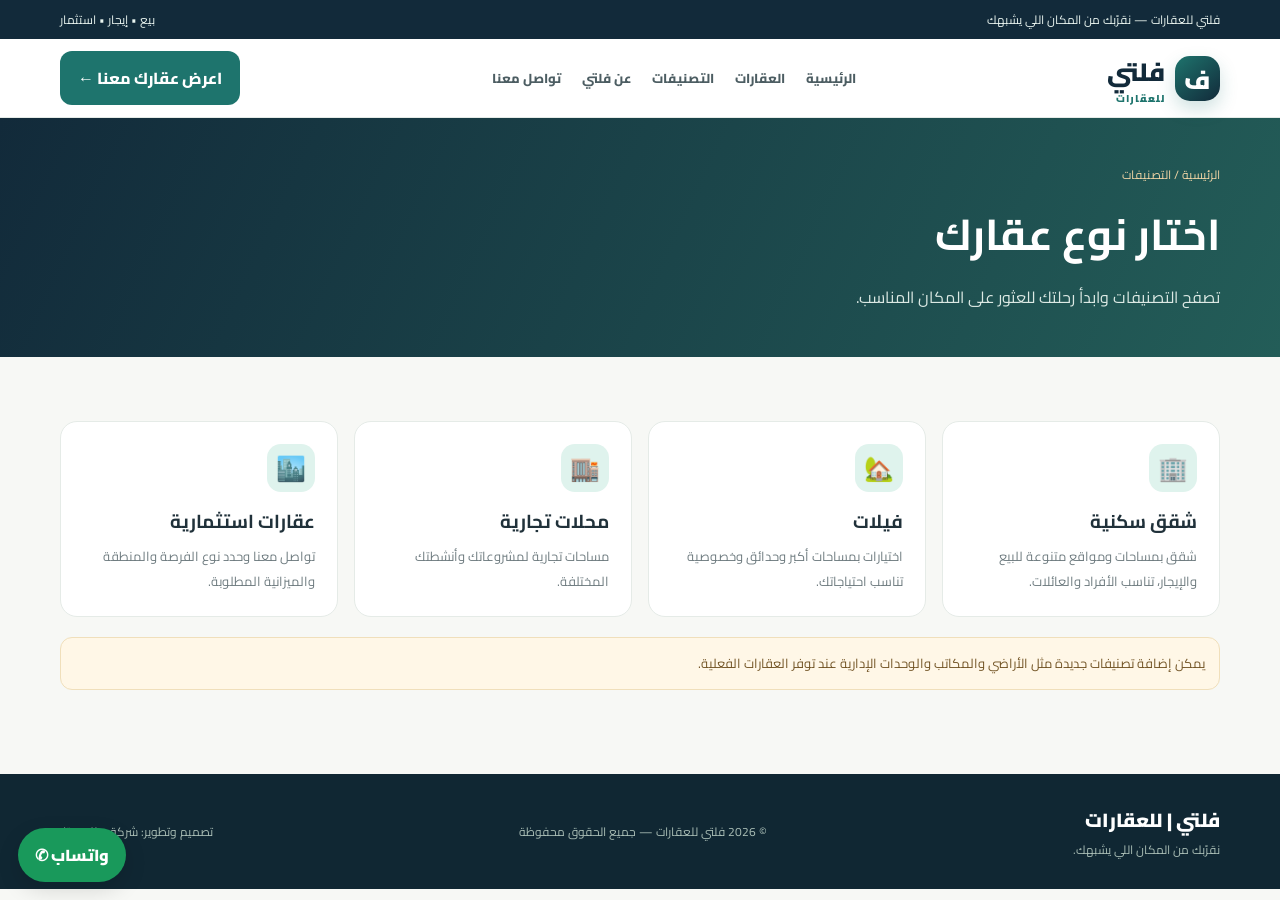
<file: categories.html>
<!DOCTYPE html><html lang="ar" dir="rtl"><head><meta charset="UTF-8"><meta name="viewport" content="width=device-width,initial-scale=1"><meta name="theme-color" content="#122a3a"><title>التصنيفات | فلتي للعقارات</title><link rel="stylesheet" href="style.css"></head><body>
<div class="topbar"><div class="wrap topinner"><span>فلتي للعقارات — نقرّبك من المكان اللي يشبهك</span><span>بيع • إيجار • استثمار</span></div></div>
<header class="header"><div class="wrap nav"><a class="brand" href="index.html"><span class="logo">ف</span><span>فلتي<small>للعقارات</small></span></a><nav class="links" id="links"><a href="index.html">الرئيسية</a><a href="properties.html">العقارات</a><a href="categories.html">التصنيفات</a><a href="about.html">عن فلتي</a><a href="contact.html">تواصل معنا</a></nav><a class="cta" href="contact.html">اعرض عقارك معنا ←</a><button class="menu" onclick="document.getElementById('links').classList.toggle('open')" aria-label="القائمة">☰</button></div></header>
<main><section class="pagehero"><div class="wrap"><div class="crumb">الرئيسية / التصنيفات</div><h1>اختار نوع عقارك</h1><p>تصفح التصنيفات وابدأ رحلتك للعثور على المكان المناسب.</p></div></section><section class="section"><div class="wrap"><div class="categories"><a class="category" href="properties.html?type=شقة"><div class="caticon">🏢</div><h3>شقق سكنية</h3><p>شقق بمساحات ومواقع متنوعة للبيع والإيجار، تناسب الأفراد والعائلات.</p></a><a class="category" href="properties.html?type=فيلا"><div class="caticon">🏡</div><h3>فيلات</h3><p>اختيارات بمساحات أكبر وحدائق وخصوصية تناسب احتياجاتك.</p></a><a class="category" href="properties.html?type=محل"><div class="caticon">🏬</div><h3>محلات تجارية</h3><p>مساحات تجارية لمشروعاتك وأنشطتك المختلفة.</p></a><a class="category" href="contact.html"><div class="caticon">🏙️</div><h3>عقارات استثمارية</h3><p>تواصل معنا وحدد نوع الفرصة والمنطقة والميزانية المطلوبة.</p></a></div><div class="notice">يمكن إضافة تصنيفات جديدة مثل الأراضي والمكاتب والوحدات الإدارية عند توفر العقارات الفعلية.</div></div></section></main><footer><div class="wrap footerinner"><div><div class="footerbrand">فلتي | للعقارات</div><div class="footnote">نقرّبك من المكان اللي يشبهك.</div></div><div class="footnote">© <span id="year"></span> فلتي للعقارات — جميع الحقوق محفوظة</div><div class="footnote">تصميم وتطوير: شركة ديلك ستار</div></div></footer><a class="wa" href="contact.html">واتساب ✆</a><script src="script.js"></script></body></html>
</file>
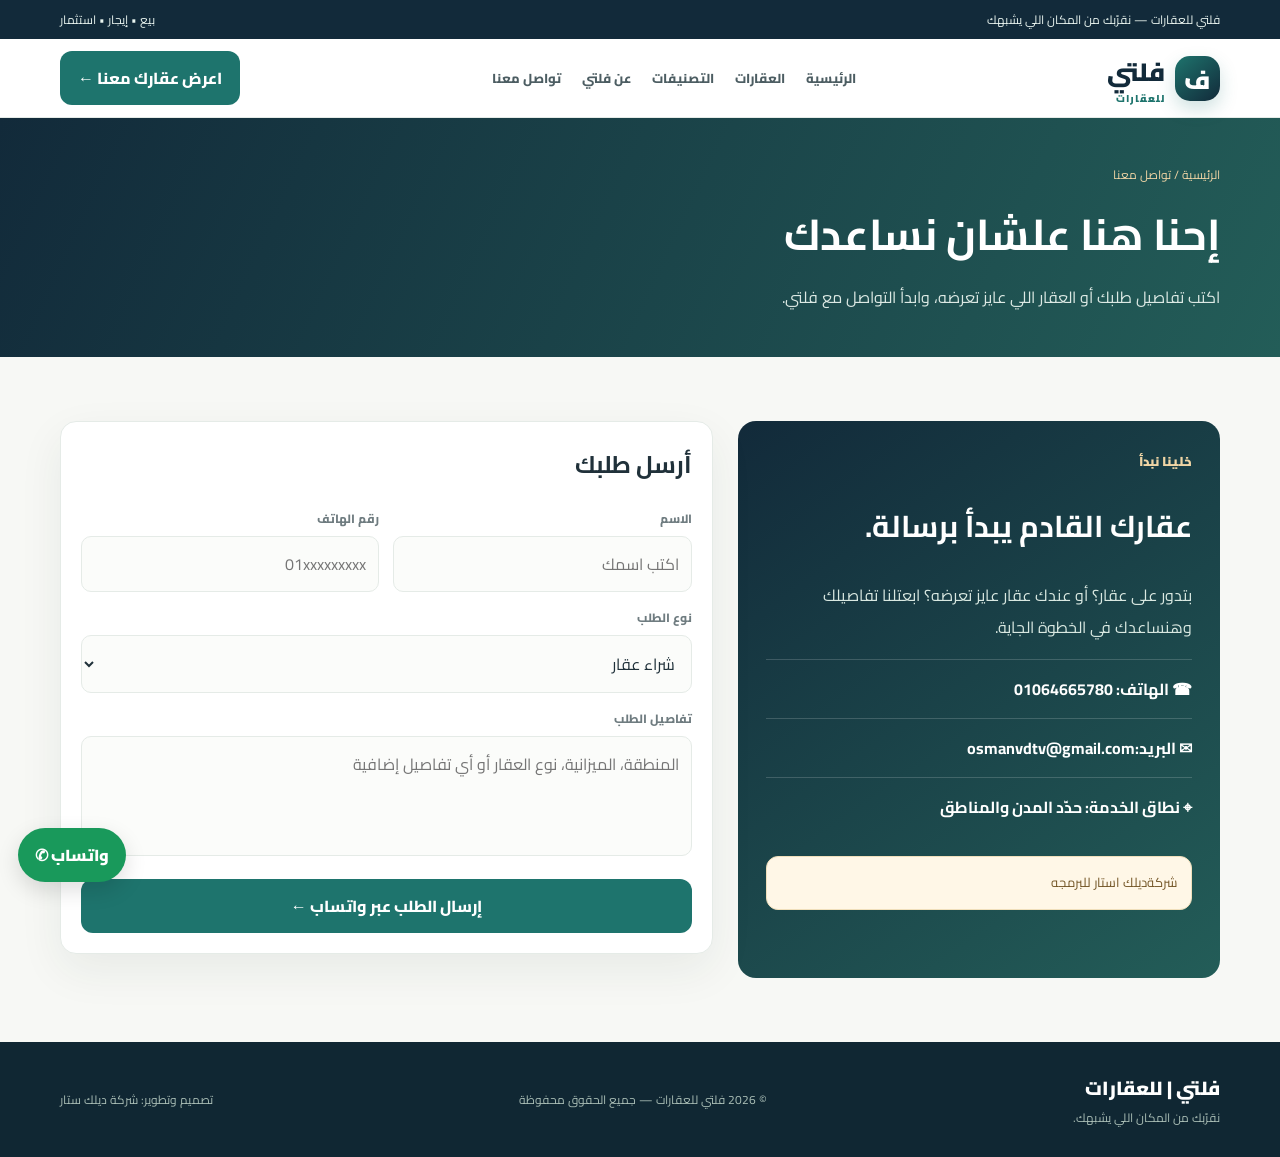
<file: contact.html>
<!DOCTYPE html><html lang="ar" dir="rtl"><head><meta charset="UTF-8"><meta name="viewport" content="width=device-width,initial-scale=1"><meta name="theme-color" content="#122a3a"><title>تواصل معنا | فلتي للعقارات</title><link rel="stylesheet" href="style.css"></head><body>
<div class="topbar"><div class="wrap topinner"><span>فلتي للعقارات — نقرّبك من المكان اللي يشبهك</span><span>بيع • إيجار • استثمار</span></div></div>
<header class="header"><div class="wrap nav"><a class="brand" href="index.html"><span class="logo">ف</span><span>فلتي<small>للعقارات</small></span></a><nav class="links" id="links"><a href="index.html">الرئيسية</a><a href="properties.html">العقارات</a><a href="categories.html">التصنيفات</a><a href="about.html">عن فلتي</a><a href="contact.html">تواصل معنا</a></nav><a class="cta" href="contact.html">اعرض عقارك معنا ←</a><button class="menu" onclick="document.getElementById('links').classList.toggle('open')" aria-label="القائمة">☰</button></div></header>
<main><section class="pagehero"><div class="wrap"><div class="crumb">الرئيسية / تواصل معنا</div><h1>إحنا هنا علشان نساعدك</h1><p>اكتب تفاصيل طلبك أو العقار اللي عايز تعرضه، وابدأ التواصل مع فلتي.</p></div></section><section class="section"><div class="wrap contactgrid"><aside class="contactbox"><div class="eyebrow">خلينا نبدأ</div><h2 style="font-size:30px">عقارك القادم يبدأ برسالة.</h2><p>بتدور على عقار؟ أو عندك عقار عايز تعرضه؟ ابعتلنا تفاصيلك وهنساعدك في الخطوة الجاية.</p><div class="contactline">☎ الهاتف: 01064665780</div><div class="contactline">✉ البريد:osmanvdtv@gmail.com</div><div class="contactline">⌖ نطاق الخدمة: حدّد المدن والمناطق</div><div class="notice">شركةديلك استار للبرمجه</div></aside><form class="panel" id="contactForm"><h2>أرسل طلبك</h2><div class="formgrid"><div class="field"><label for="name">الاسم</label><input id="name" required placeholder="اكتب اسمك"></div><div class="field"><label for="phone">رقم الهاتف</label><input id="phone" required inputmode="tel" placeholder="01xxxxxxxxx"></div><div class="field full"><label for="interest">نوع الطلب</label><select id="interest"><option>شراء عقار</option><option>إيجار عقار</option><option>عرض عقار للبيع</option><option>عرض عقار للإيجار</option><option>استفسار عام</option></select></div><div class="field full"><label for="message">تفاصيل الطلب</label><textarea id="message" placeholder="المنطقة، الميزانية، نوع العقار أو أي تفاصيل إضافية"></textarea></div></div><button class="btn" type="submit">إرسال الطلب عبر واتساب ←</button></form></div></section></main><footer><div class="wrap footerinner"><div><div class="footerbrand">فلتي | للعقارات</div><div class="footnote">نقرّبك من المكان اللي يشبهك.</div></div><div class="footnote">© <span id="year"></span> فلتي للعقارات — جميع الحقوق محفوظة</div><div class="footnote">تصميم وتطوير: شركة ديلك ستار</div></div></footer><a class="wa" href="contact.html">واتساب ✆</a><script src="script.js"></script></body></html>
</file>
<file: style.css>
@import url('https://fonts.googleapis.com/css2?family=Cairo:wght@400;500;600;700;800;900&display=swap');
:root{--navy:#122a3a;--teal:#1e746d;--mint:#dff3ed;--gold:#d9ad62;--cream:#f7f8f5;--ink:#20313a;--muted:#6f7c80;--white:#fff;--line:#e5ebe7;--shadow:0 16px 45px #18392b12}
*{box-sizing:border-box}html{scroll-behavior:smooth}body{margin:0;background:var(--cream);color:var(--ink);font-family:'Cairo',sans-serif}a{text-decoration:none;color:inherit}button,input,select,textarea{font:inherit}.wrap{width:min(1160px,92%);margin:auto}.topbar{background:var(--navy);color:#eaf5f0;font-size:12px;padding:8px 0}.topinner{display:flex;justify-content:space-between;gap:12px;flex-wrap:wrap}.header{background:#fff;position:sticky;top:0;z-index:10;border-bottom:1px solid var(--line)}.nav{height:78px;display:flex;align-items:center;justify-content:space-between;gap:20px}.brand{display:flex;align-items:center;gap:10px;font-weight:900;font-size:25px;color:var(--navy)}.logo{width:45px;height:45px;display:grid;place-items:center;border-radius:15px;background:linear-gradient(140deg,var(--teal),var(--navy));color:#fff;font-size:25px;box-shadow:0 8px 18px #1e746d35}.brand small{display:block;font-size:10px;color:var(--teal);letter-spacing:1px;margin-top:-6px}.links{display:flex;gap:21px;align-items:center;font-size:13px;font-weight:800;color:#4c5d62}.links a:hover,.links a.active{color:var(--teal)}.cta,.btn{display:inline-flex;align-items:center;justify-content:center;gap:8px;padding:12px 18px;border:0;border-radius:12px;background:var(--teal);color:white;font-weight:800;cursor:pointer;transition:.2s}.cta:hover,.btn:hover{background:var(--navy);transform:translateY(-1px)}.menu{display:none;border:0;background:none;color:var(--navy);font-size:27px}.hero{background:linear-gradient(90deg,#102b3beF,#173f42a8),url('https://images.unsplash.com/photo-1600607687939-ce8a6c25118c?auto=format&fit=crop&w=1800&q=85') center/cover;color:white;padding:85px 0 92px}.hero-content{max-width:690px}.eyebrow{color:#f0d5a5;font-weight:900;font-size:13px}.hero h1{font-size:clamp(38px,5.5vw,65px);line-height:1.35;margin:13px 0;font-weight:900}.hero p{color:#e0ebe7;line-height:2;font-size:16px;max-width:590px}.gold{background:var(--gold);color:var(--navy)}.outline{background:transparent;border:1px solid #ffffff80;color:#fff;margin-right:8px}.stats{display:flex;gap:32px;margin-top:35px;flex-wrap:wrap}.stat strong{display:block;font-size:20px;color:#f0d5a5}.stat span{font-size:12px;color:#d7e6e0}.pagehero{background:linear-gradient(115deg,var(--navy),#235d58);color:#fff;padding:45px 0}.pagehero h1{margin:0 0 7px;font-size:clamp(28px,4vw,43px)}.pagehero p{margin:0;color:#dce9e4;line-height:1.9}.crumb{font-size:12px;color:#f0d5a5;margin-bottom:8px}.section{padding:64px 0}.head{display:flex;align-items:end;justify-content:space-between;gap:20px;margin-bottom:25px}.kicker{font-size:12px;color:var(--teal);font-weight:900}.head h2{font-size:clamp(25px,3vw,35px);margin:4px 0}.head p{color:var(--muted);margin:0;line-height:1.8}.cards{display:grid;grid-template-columns:repeat(3,1fr);gap:22px}.property{background:white;border:1px solid var(--line);border-radius:18px;overflow:hidden;box-shadow:0 5px 18px #17382c06;transition:.2s}.property:hover{transform:translateY(-4px);box-shadow:var(--shadow)}.photo{height:220px;position:relative;background:#dfe8e3}.photo img{width:100%;height:100%;object-fit:cover;display:block}.tag{position:absolute;right:13px;top:13px;border-radius:8px;background:var(--gold);color:var(--navy);padding:5px 10px;font-size:12px;font-weight:900}.details{padding:17px}.price{font-size:22px;color:var(--teal);font-weight:900}.price small{font-size:11px;color:var(--muted)}.details h3{margin:5px 0;font-size:17px}.muted{color:var(--muted);font-size:13px}.features{display:flex;gap:13px;flex-wrap:wrap;border-top:1px solid var(--line);padding-top:12px;margin-top:13px;color:#58696b;font-size:12px}.details .btn{width:100%;margin-top:15px;background:var(--mint);color:var(--navy)}.details .btn:hover{background:var(--teal);color:white}.categories{display:grid;grid-template-columns:repeat(4,1fr);gap:16px}.category{padding:22px;background:white;border:1px solid var(--line);border-radius:17px}.caticon{width:48px;height:48px;display:grid;place-items:center;background:var(--mint);border-radius:14px;font-size:24px;margin-bottom:12px}.category h3{margin:0 0 5px}.category p{margin:0;color:var(--muted);font-size:13px;line-height:1.9}.benefits{display:grid;grid-template-columns:repeat(3,1fr);gap:18px}.benefit{padding:24px;border-radius:17px;border:1px solid var(--line);background:#fff}.benefit .ico{font-size:28px;color:var(--teal)}.benefit h3{margin:10px 0 5px}.benefit p{margin:0;color:var(--muted);font-size:13px;line-height:1.9}.filters,.panel{background:white;padding:20px;border:1px solid var(--line);border-radius:16px;box-shadow:var(--shadow);margin-bottom:24px}.filters{display:grid;grid-template-columns:1.4fr 1fr 1fr auto;gap:12px}.field label{display:block;font-size:12px;font-weight:800;color:var(--muted);margin-bottom:6px}.field input,.field select,.field textarea{width:100%;padding:12px;border:1px solid var(--line);border-radius:10px;background:#fbfcfa;color:var(--ink);outline-color:var(--teal)}.field textarea{min-height:120px;resize:vertical}.contactgrid{display:grid;grid-template-columns:.85fr 1.15fr;gap:25px}.contactbox{background:linear-gradient(145deg,var(--navy),#235d58);color:white;border-radius:18px;padding:28px}.contactbox p{color:#d9e8e1;line-height:2}.contactline{border-top:1px solid #ffffff2b;padding:14px 0;font-weight:700}.formgrid{display:grid;grid-template-columns:1fr 1fr;gap:14px}.full{grid-column:1/-1}.panel h2{margin-top:0}.panel .btn{width:100%;margin-top:14px}.notice{padding:14px;background:#fff7e7;border:1px solid #f0dfbb;border-radius:12px;color:#735526;line-height:1.8;font-size:13px;margin:20px 0}.aboutgrid{display:grid;grid-template-columns:1fr 1fr;gap:30px;align-items:center}.aboutimg{height:360px;border-radius:20px;overflow:hidden}.aboutimg img{width:100%;height:100%;object-fit:cover}.aboutcopy p{color:var(--muted);line-height:2}.checklist{list-style:none;padding:0;line-height:2.4}.checklist li:before{content:'✓';color:var(--teal);font-weight:900;margin-left:9px}.empty{display:none;padding:30px;text-align:center;color:var(--muted)}footer{background:#102733;color:#dce9e3;padding:28px 0}.footerinner{display:flex;justify-content:space-between;gap:16px;align-items:center;flex-wrap:wrap}.footerbrand{font-weight:900;font-size:19px;color:#fff}.footnote{font-size:12px;color:#a9bdb5}.wa{position:fixed;bottom:18px;left:18px;z-index:20;background:#19995b;color:white;padding:12px 17px;border-radius:50px;font-weight:900;box-shadow:0 8px 22px #0002}
@media(max-width:900px){.links{display:none;position:absolute;top:77px;right:0;left:0;background:white;padding:18px 5%;flex-direction:column;align-items:stretch;border-bottom:1px solid var(--line)}.links.open{display:flex}.menu{display:block}.cta{display:none}.cards{grid-template-columns:repeat(2,1fr)}.categories{grid-template-columns:repeat(2,1fr)}.filters{grid-template-columns:1fr 1fr}.contactgrid,.aboutgrid{grid-template-columns:1fr}}
@media(max-width:560px){.hero{padding:58px 0 66px}.stats{gap:18px}.cards,.benefits{grid-template-columns:1fr}.photo{height:230px}.section{padding:48px 0}.head{align-items:start;flex-direction:column}.filters{grid-template-columns:1fr}.formgrid{grid-template-columns:1fr}.full{grid-column:auto}.categories{gap:10px}.category{padding:16px}.pagehero{padding:34px 0}}
</file>
